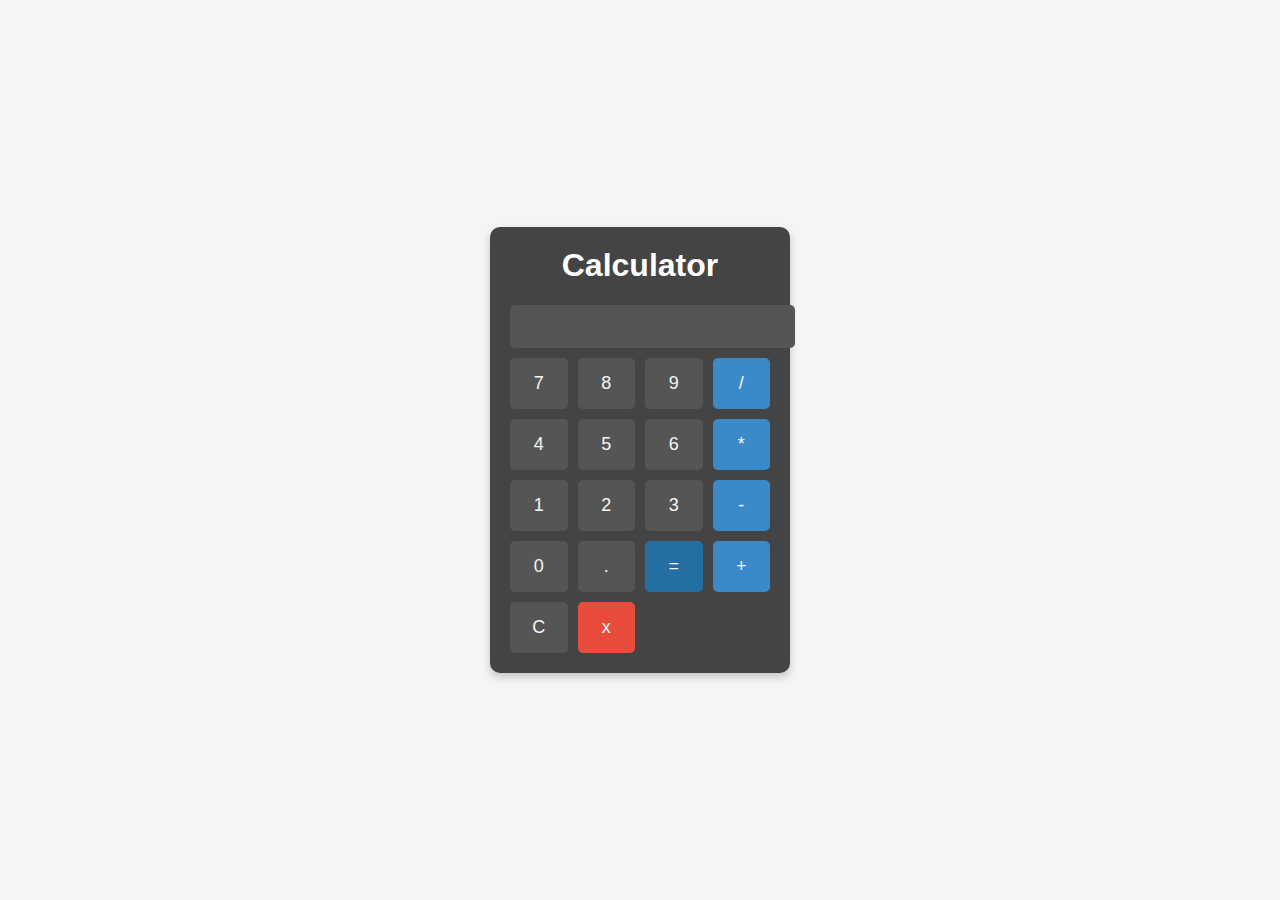
<file: Calculator/index.html>
<!DOCTYPE html>
<html lang="en">
<head>
    <meta charset="UTF-8">
    <meta name="viewport" content="width=device-width, initial-scale=1.0">
    <link rel="stylesheet" href="styles.css">
    <title>Mobile Calculator</title>
</head>
<body>
    <div class="calculator">
    
            <h1>Calculator</h1>
        <input type="text" id="result" readonly>
        <div class="buttons">
            <button>7</button>
            <button>8</button>
            <button>9</button>
            <button class="operator">/</button>
            <button>4</button>
            <button>5</button>
            <button>6</button>
            <button class="operator">*</button>
            <button>1</button>
            <button>2</button>
            <button>3</button>
            <button class="operator">-</button>
            <button>0</button>
            <button>.</button>
            <button class="equal">=</button>
            <button class="operator">+</button>
            <button class="clear">C</button>
            <button class="backspace">x</button>
        </div>
    </div>
    <script src="script.js"></script>
</body>
</html>
</file>
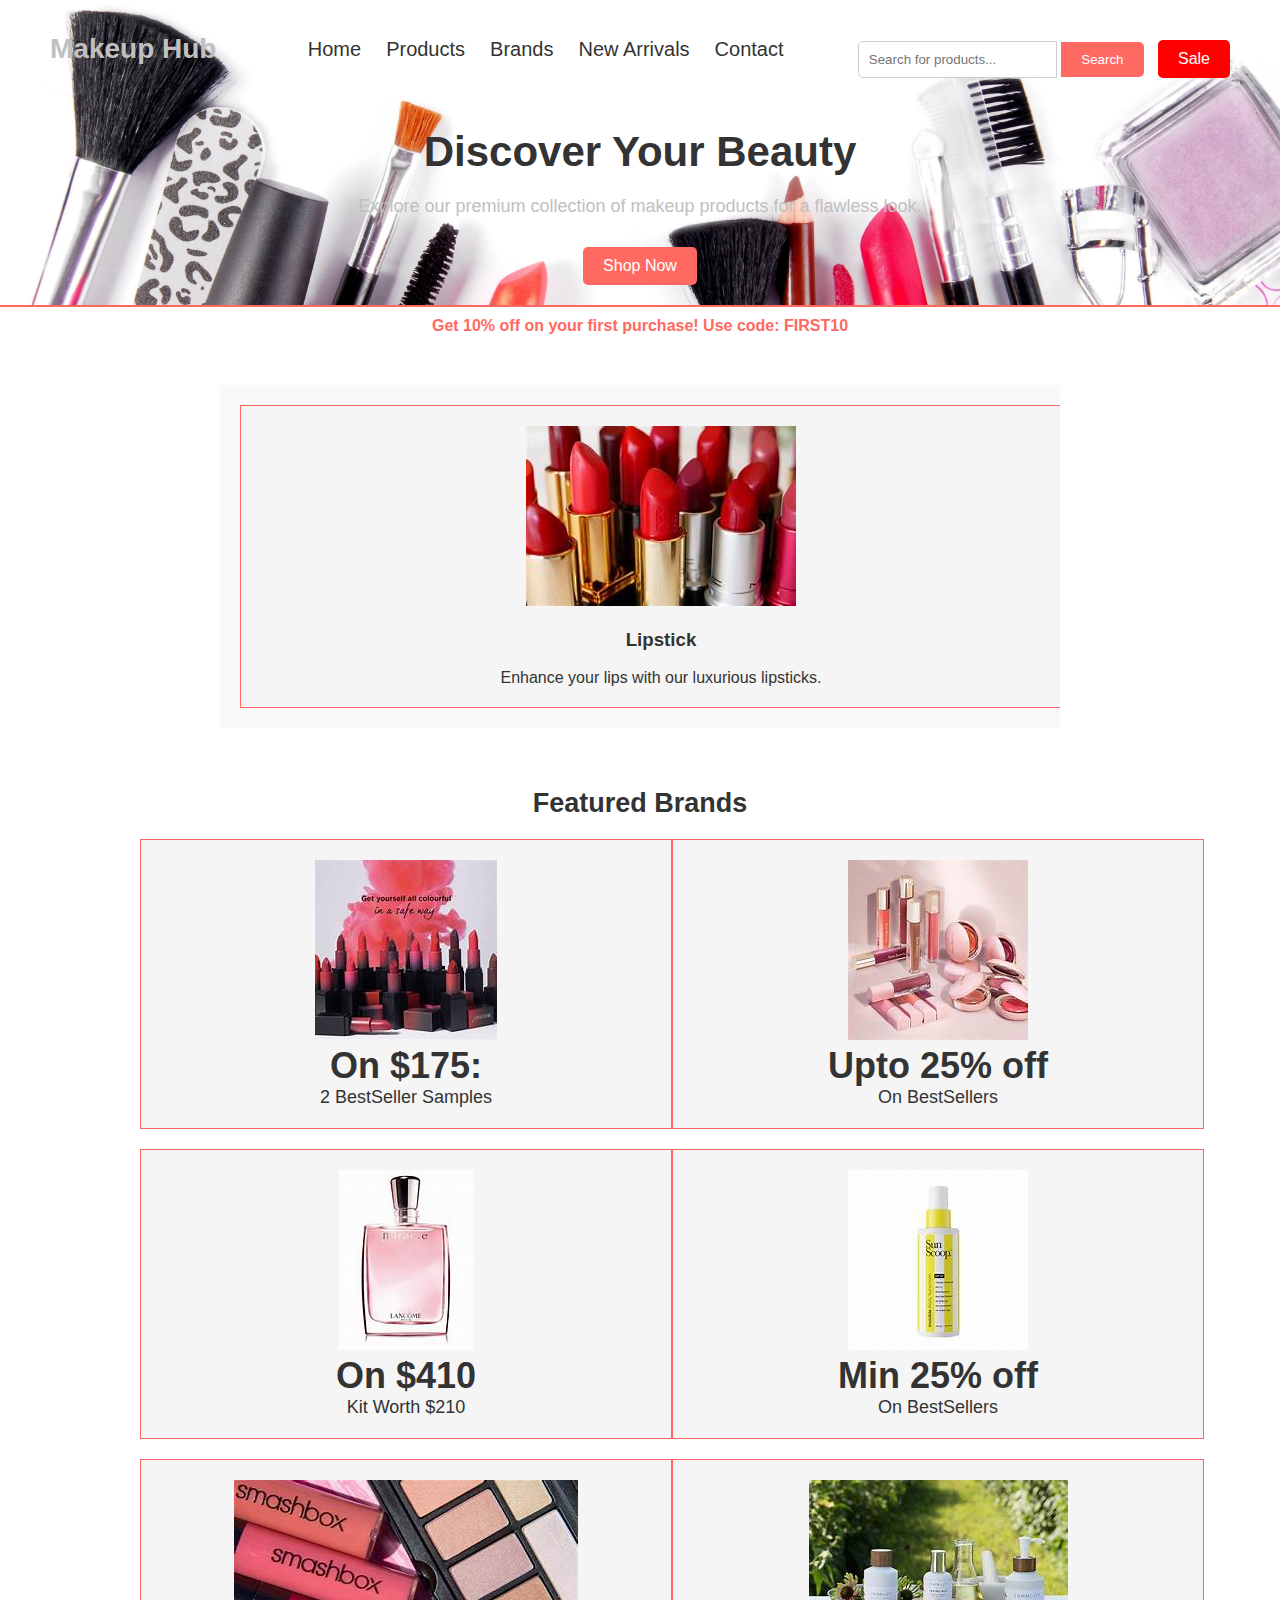
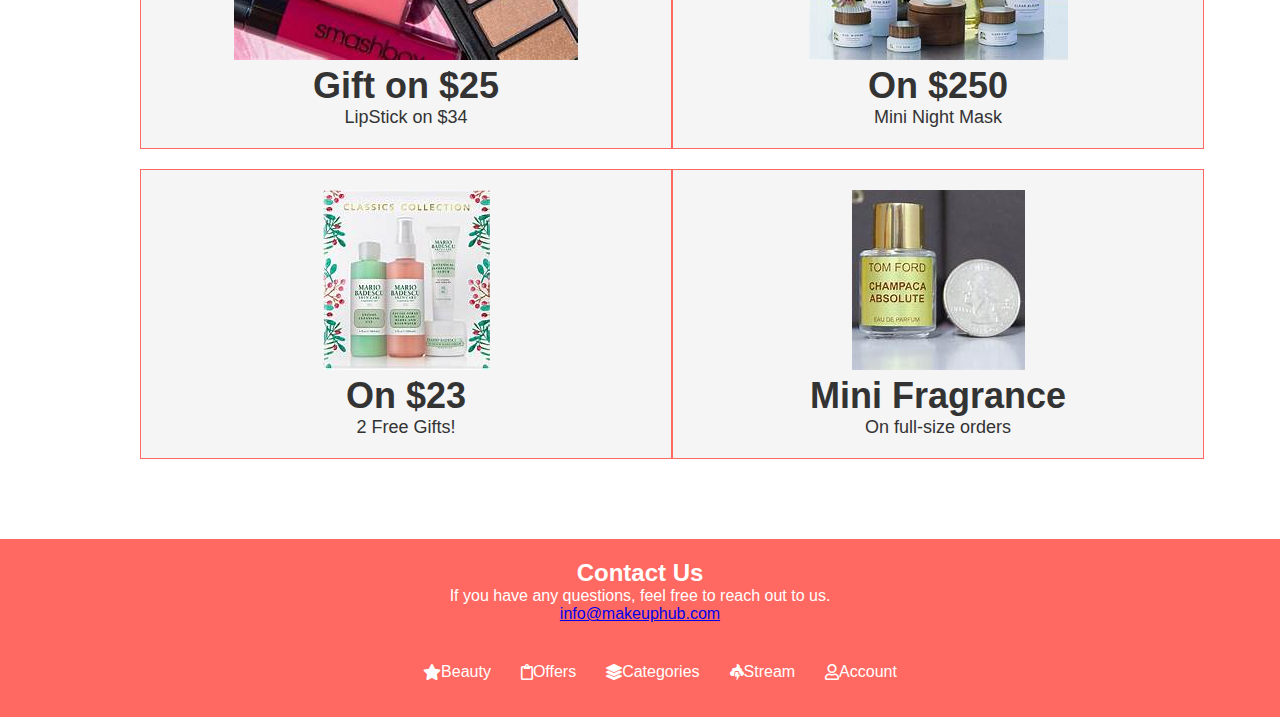
<file: Landing page/index.html>
<!DOCTYPE html>
<html lang="en">
<head>
    <meta charset="UTF-8">
    <meta name="viewport" content="width=device-width, initial-scale=1.0">
    <link rel="stylesheet" href="https://cdnjs.cloudflare.com/ajax/libs/font-awesome/5.15.3/css/all.min.css">

    <link rel="stylesheet" href="styles.css">

    <title>Welcome to Makeup Hub</title>
</head>
<body>
    <header>
        <nav>
            <div class="logo" src="https://tse1.mm.bing.net/th?id=OIP.RcnSy7eX44otm9dMfBlg2gHaFD&pid=Api&P=0&h=180">Makeup Hub</div>
            <ul class="nav-links">
                <li><a href="#">Home</a></li>
                <li><a href="#">Products</a></li>
                <li><a href="#">Brands</a></li>
                <li><a href="#">New Arrivals</a></li>
                <li><a href="#">Contact</a></li>
            </ul>

            <div class="search-sale">
                <input type="text" placeholder="Search for products...">
                <button class="btn">Search</button>
                <a href="#" class="btn sale-btn">Sale</a>
            </div>

        </nav>
        <div class="hero">
            <h1>Discover Your Beauty</h1>
            <p>Explore our premium collection of makeup products for a flawless look.</p>
            <a href="#" class="btn">Shop Now</a>
        </div>
        
        
    </header>
    <middle>
        <div class="offer">
            <p>Get 10% off on your first purchase! Use code: FIRST10</p>
        </div>
    </middle>
    <div class="slider-container">
        <div class="slider">
            <div class="slide">
                <img src="images/lipstick.jpeg" alt="Lipstick">
                <h3>Lipstick</h3>
                <p>Enhance your lips with our luxurious lipsticks.</p>
            </div>
            <div class="slide">
                <img src="images/foundation.jpeg" alt="Foundation">
                <h3>Foundation</h3>
                <p>Discover the perfect foundation for a flawless complexion.</p>
            </div>
            <div class="slide">
                <img src="images/eyelinear.jpeg" alt="Eye Linear">
                <h3>Eye Linear</h3>
                <p>Achieve stunning eye looks with our range of eyeliners.</p>
            </div>
            <div class="slide">
                <img src="images/kajal.jpeg" alt="Kajal">
                <h3>Kajal</h3>
                <p>Unleash the allure of your eyes with our rich and intense kajal collection.</p>
            </div>
            <div class="slide">
                <img src="images/primer.jpeg" alt="Primer">
                <h3>Primer</h3>
                <p>Create a flawless canvas for your makeup with our primers.</p>
            </div>
            <div class="slide">
                <img src="images/blush.jpeg" alt="Blush">
                <h3>Blush</h3>
                <p>Add a natural flush to your cheeks with our array of blush shades.</p>
            </div>
            <div class="slide">
                <img src="images/lip linear.jpeg" alt="Lip Linear">
                <h3>Lip Linear</h3>
                <p>Define and accentuate your lips with our lip liners.</p>
            </div>
            <div class="slide">
                <img src="images/mascara.jpeg" alt="Mascara">
                <h3>Mascara</h3>
                <p>Elevate your lashes with our collection of mascaras.</p>
            </div>
            <div class="slide">
                <img src="images/pencil.jpeg" alt="Eyebrow Pencil">
                <h3>Eyebrow Pencil</h3>
                <p>Frame your face with our eyebrow pencils, designed to shape and define your brows with precision.</p>
            </div>
            
        </div>
    </div>
    
    <script src="script.js"></script>

    <div class="featured-brands">
        <h2>Featured Brands</h2>
        <div class="brand-row">
            <div class="brand">
                <img src="images/swiss beauty.jpeg" alt="Brand 1">
                <h1>On $175:</h1>
                <p>2 BestSeller Samples</p>
            </div>
            <div class="brand">
                <img src="images/rare beauty.jpeg" alt="Brand 2">
                <h1>Upto 25% off</h1>
                <p>On BestSellers</p>
            </div>
        </div>
        <div class="brand-row">
            <div class="brand">
                <img src="images/lancome.jpeg" alt="Brand 1">
                <h1>On $410</h1>
                <p>Kit Worth $210</p>
            </div>
            <div class="brand">
                <img src="images/sunscoop.jpeg" alt="Brand 2">
                <h1>Min 25% off</h1>
                <p>On BestSellers</p>
            </div>
        </div>
        <div class="brand-row">
            <div class="brand">
                <img src="images/smashbox.jpeg" alt="Brand 1">
                <h1>Gift on $25</h1>
                <p>LipStick on $34</p>
            </div>
            <div class="brand">
                <img src="images/farmacy.jpeg" alt="Brand 2">
                <h1>On $250</h1>
                <p>Mini Night Mask</p>
            </div>
        </div>
        <div class="brand-row">
            <div class="brand">
                <img src="images/mario.jpeg" alt="Brand 1">
                <h1>On $23</h1>
                <p>2 Free Gifts!</p>
            </div>
            <div class="brand">
                <img src="images/tom ford.jpeg" alt="Brand 2">
                <h1>Mini Fragrance</h1>
                <p>On full-size orders</p>
            </div>
        </div>
        
    </div>
    

    <footer>
        <div class="contact">
            <h2>Contact Us</h2>
            <p>If you have any questions, feel free to reach out to us.</p>
            <a href="mailto:info@makeuphub.com">info@makeuphub.com</a>
        </div>
        <div class="footer-links">
            <ul>
                <li><a href="#"><i class="fas fa-star"></i> Beauty</a></li>
                <li><a href="#"><i class="far fa-clipboard"></i> Offers</a></li>
                <li><a href="#"><i class="fas fa-layer-group"></i> Categories</a></li>
                <li><a href="#"><i class="fas fa-poo-storm"></i> Stream</a></li>
                <li><a href="#"><i class="far fa-user"></i> Account</a></li>
            </ul>
            
        </div>
    </footer>
</body>
</html>
</file>
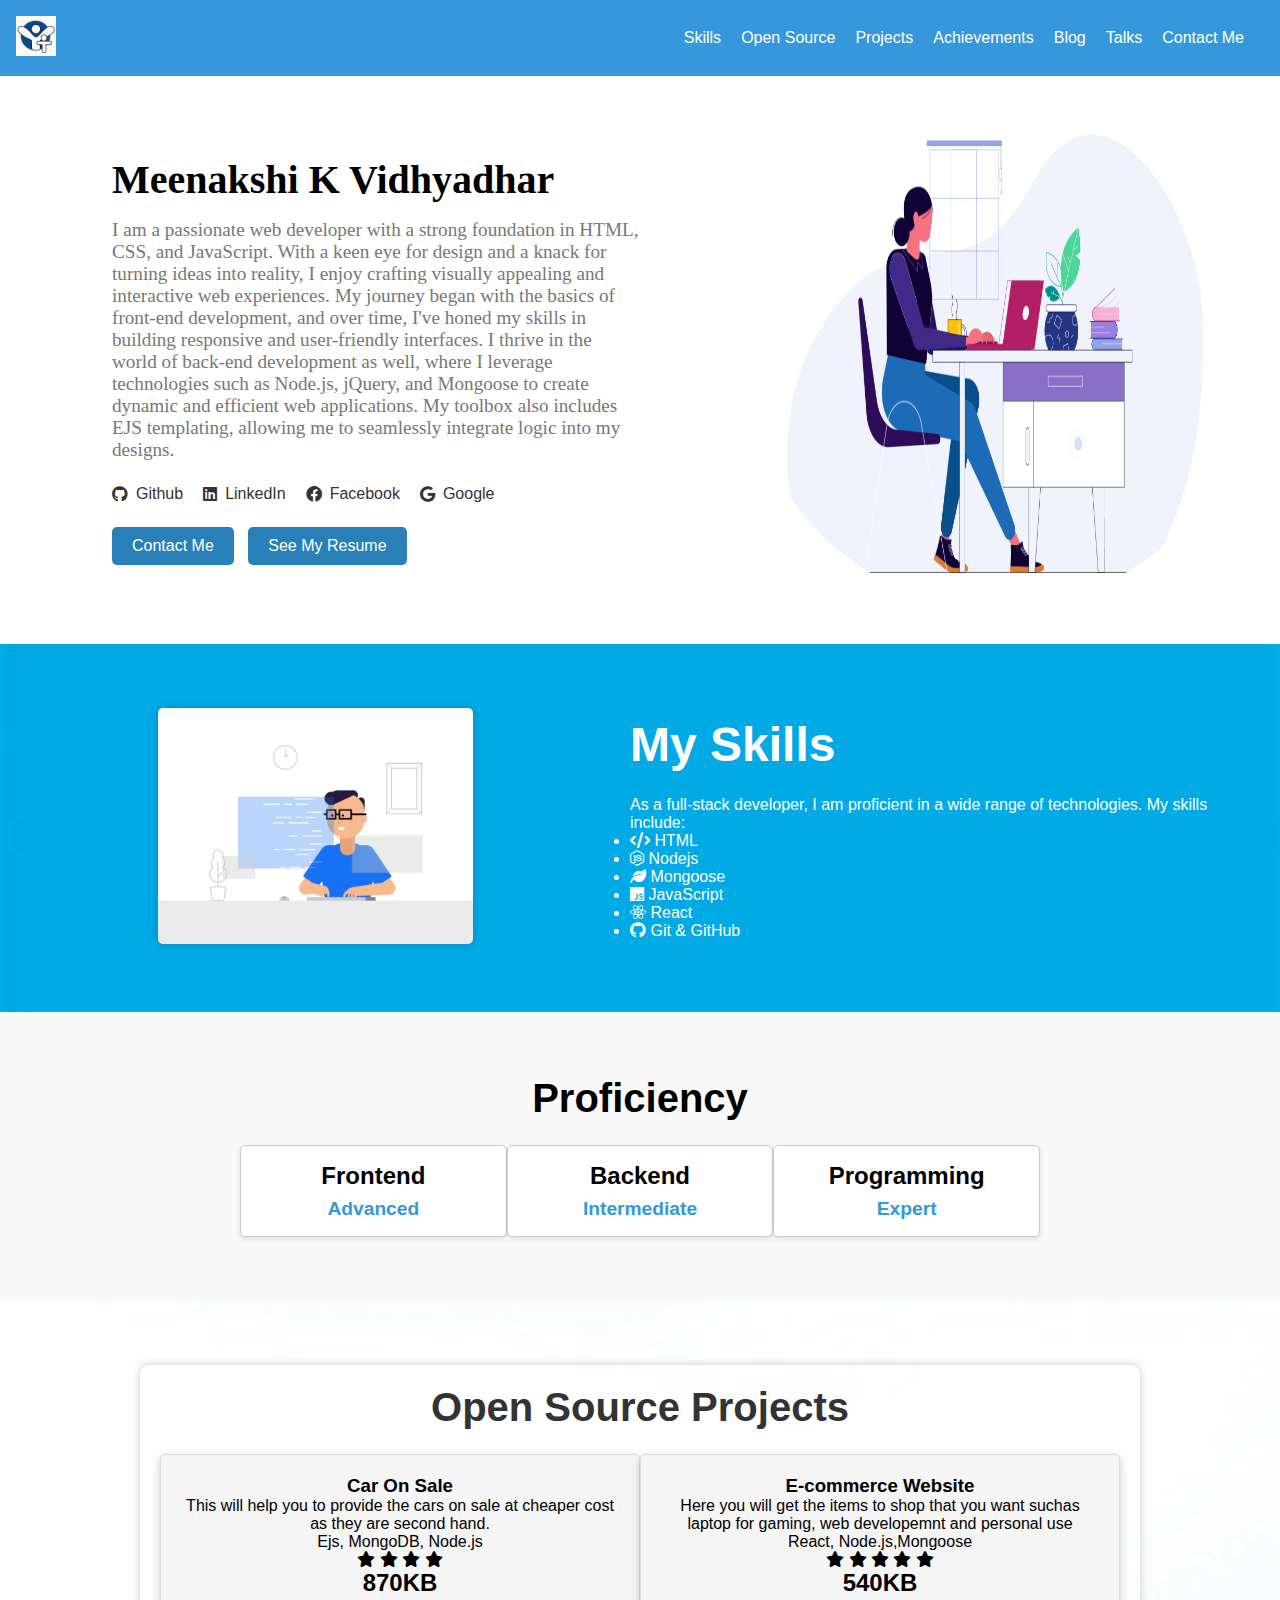
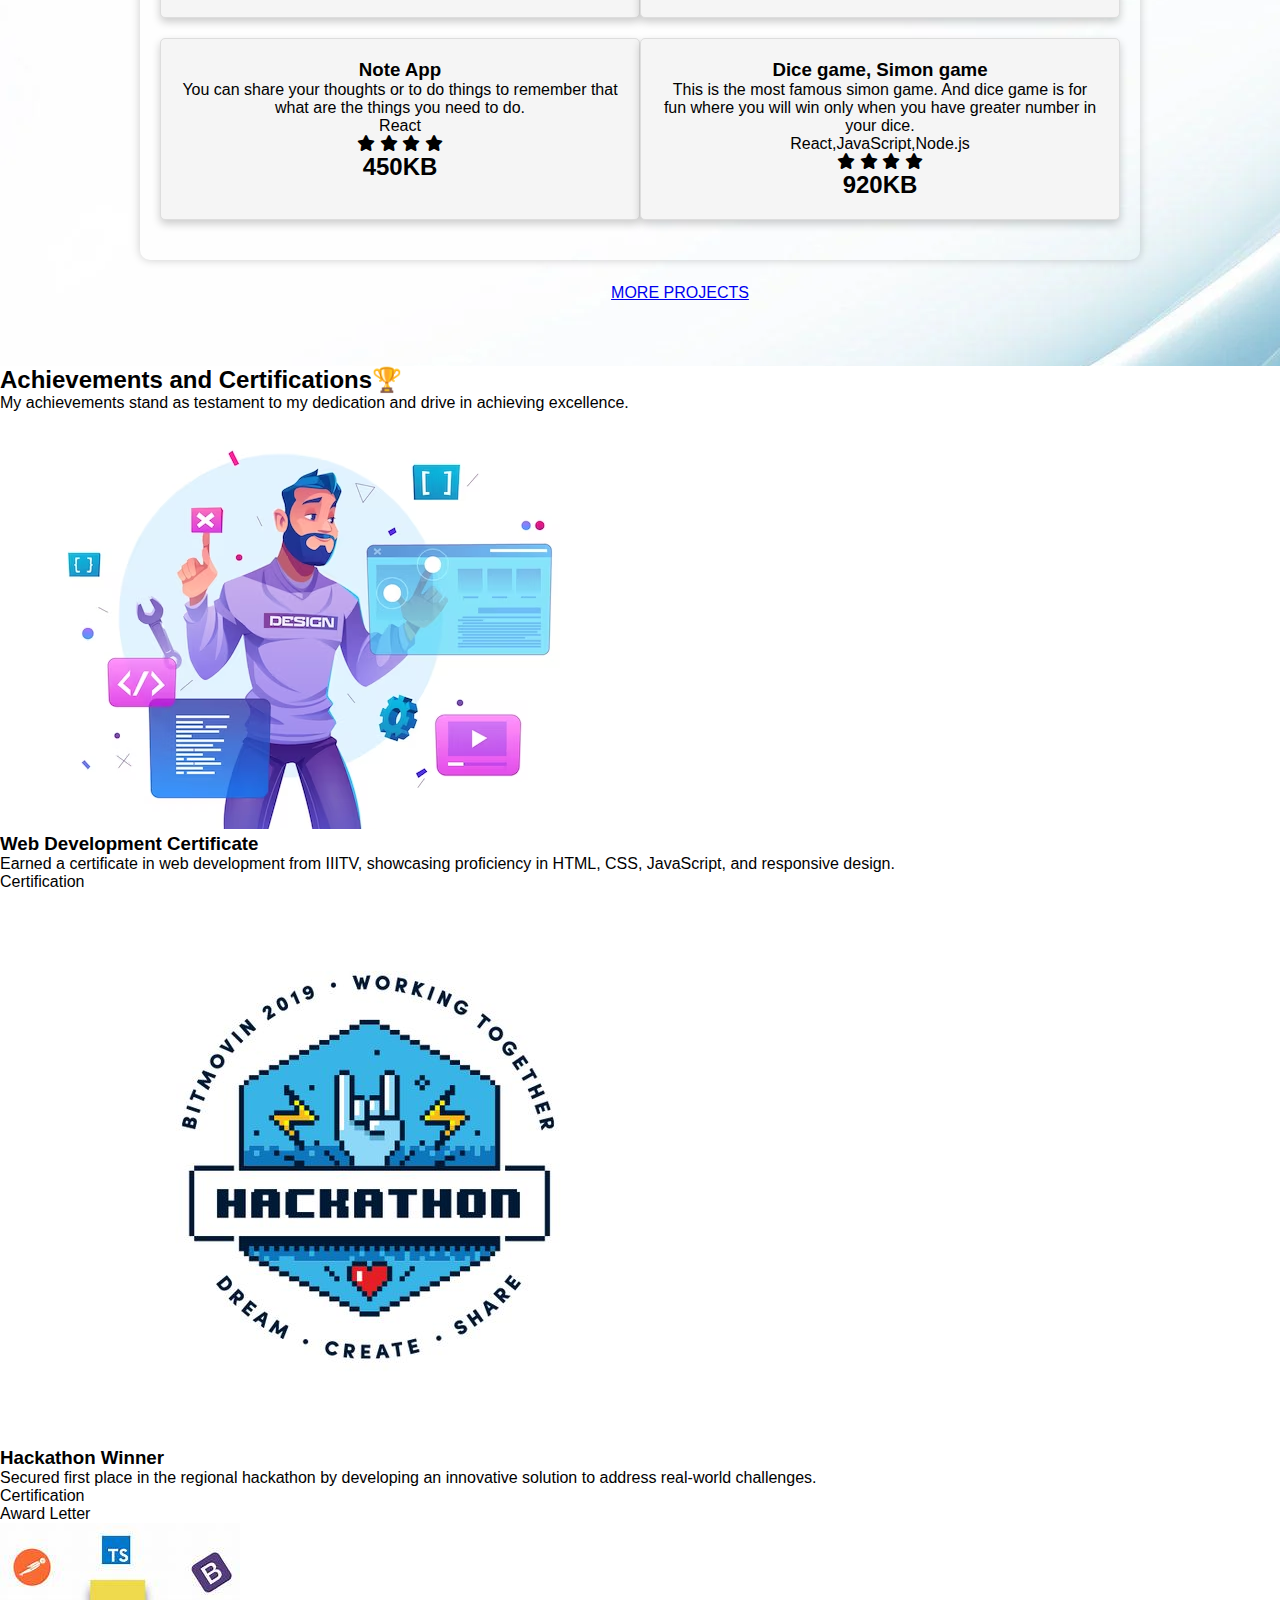
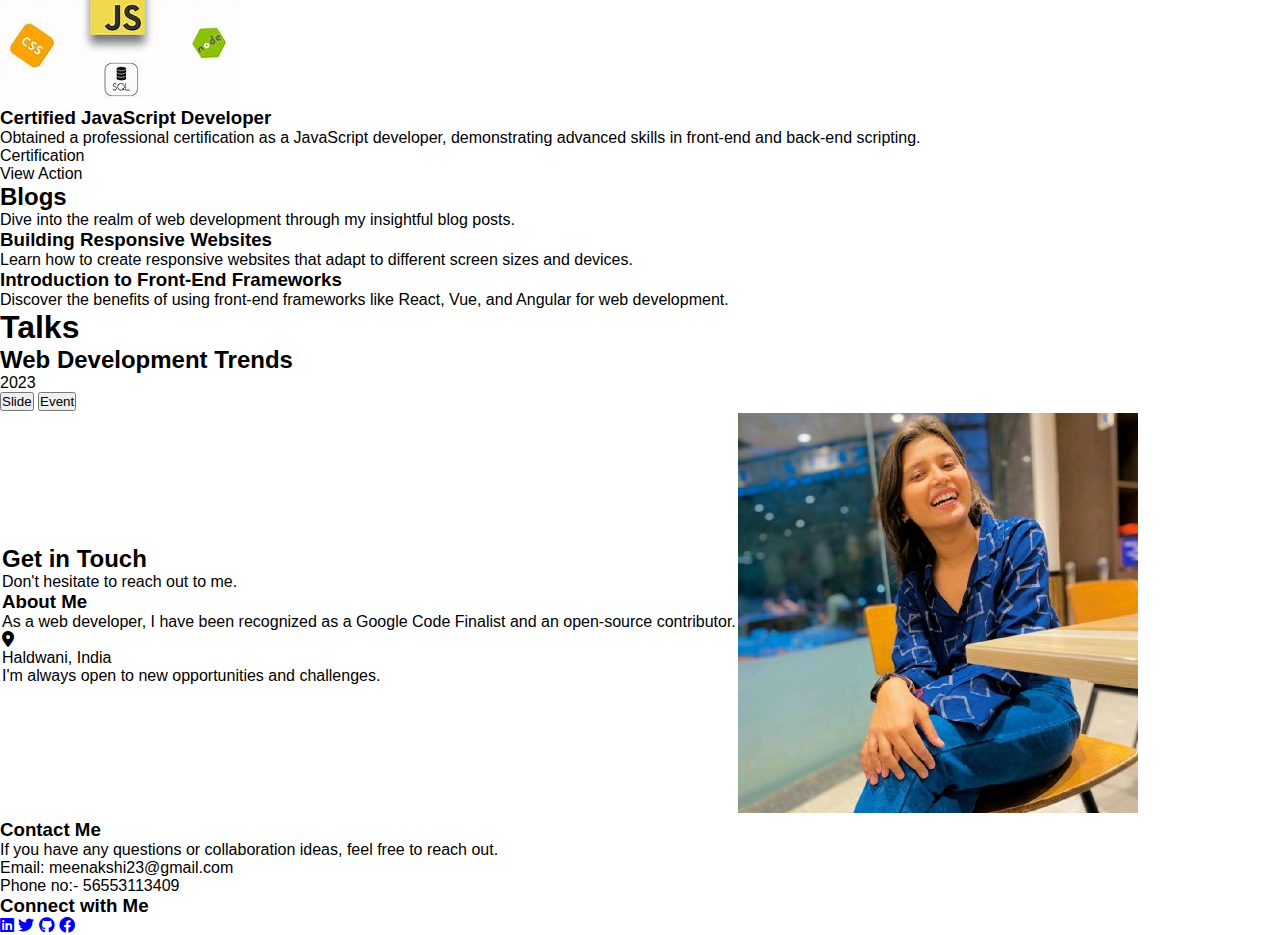
<file: portfolio/index.html>
<!DOCTYPE html>
<html lang="en">
<head>
  <meta charset="UTF-8">
  <meta name="viewport" content="width=device-width, initial-scale=1.0">
  <link rel="stylesheet" href="https://cdnjs.cloudflare.com/ajax/libs/font-awesome/6.0.0-beta3/css/all.min.css">

  <link rel="stylesheet" href="styles.css">
  <title>Meenakshi K Vidhyadhar</title>
</head>
<body>
  <header>
    <div class="logo">
      <img src="images/logo.jpg" alt="Logo" width="50" height="50">
    </div>
    <nav>
      <ul>
        <li><a href="#skills">Skills</a></li>
        <li><a href="#opensource">Open Source</a></li>
        <li><a href="#projects">Projects</a></li>
        <li><a href="#achievements">Achievements</a></li>
        <li><a href="#blog">Blog</a></li>
        <li><a href="#talks">Talks</a></li>
        <li><a href="#contact">Contact Me</a></li>
      </ul>
    </nav>
  </header>
  
  <section id="intro">
    <div class="intro-content">
      <h1>Meenakshi K Vidhyadhar</h1>
      <p>I am a passionate web developer with a strong foundation in HTML, CSS, and JavaScript. With a keen eye for design and a knack for turning ideas into reality, I enjoy crafting visually appealing and interactive web experiences. My journey began with the basics of front-end development, and over time, I've honed my skills in building responsive and user-friendly interfaces. I thrive in the world of back-end development as well, where I leverage technologies such as Node.js, jQuery, and Mongoose to create dynamic and efficient web applications. My toolbox also includes EJS templating, allowing me to seamlessly integrate logic into my designs. </p>
      <div class="social-icons">
        <a href="#"><i class="fa-brands fa-github"></i>Github</a>
        <a href="#"><i class="fa-brands fa-linkedin"></i>LinkedIn</a>
        <a href="#"><i class="fa-brands fa-facebook"></i>Facebook</a>
        <a href="#"><i class="fa-brands fa-google"></i>Google </a>
      </div>
      <div class="buttons">
        <a href="#contact" class="contact-button">Contact Me</a>
        <a href="#" class="resume-button">See My Resume</a>
      </div>
    </div>
    <div class="intro-image">
      <img src="images/image.jpg" alt="Profile Image" width="500" height="500">
    </div>
  </section>
  

  <section id="skills">
    <div class="image-section">
        <img src="images/working.gif" alt="Left Image" class="left-image">
      </div>
    <div class="skills-bg"></div> 
    <div class="skills-content">
      <h2 class="skills-heading">My Skills</h2>
      <p>As a full-stack developer, I am proficient in a wide range of technologies. My skills include:</p>
      <ul class="skills-list">
        <li><i class="fa-solid fa-code skill-icon"></i> HTML</li>
        <li><i class="fa-brands fa-node-js skill-icon"></i> Nodejs</li>
        <li><i class="fa-solid fa-leaf skill-icon"></i> Mongoose</li>
        <li><i class="fa-brands fa-js skill-icon"></i> JavaScript</li>
        <li><i class="fa-brands fa-react skill-icon"></i> React</li>
        <li><i class="fa-brands fa-github skill-icon"></i> Git & GitHub</li>
      </ul>
    </div>
    
  </section>






  <section id="proficiency">
    <div class="proficiency-content">
      <h2 class="proficiency-heading">Proficiency</h2>
      <div class="proficiency-categories">
        <div class="proficiency-category">
          <h3>Frontend</h3>
          <div class="proficiency-level">
            <div class="proficiency-scale">
              <div class="proficiency-fill fill-advanced"></div>
            </div>
            <span>Advanced</span>
          </div>
        </div>
        <div class="proficiency-category">
          <h3>Backend</h3>
          <div class="proficiency-level">
            <div class="proficiency-scale">
              <div class="proficiency-fill fill-intermediate"></div>
            </div>
            <span>Intermediate</span>
          </div>
        </div>
        <div class="proficiency-category">
          <h3>Programming</h3>
          <div class="proficiency-level">
            <div class="proficiency-scale">
              <div class="proficiency-fill fill-expert"></div>
            </div>
            <span>Expert</span>
          </div>
        </div>
      </div>
    </div>
  </section>
  
  

  <section id="opensource">
    <div class="opensource-content">
      <h2 class="opensource-heading">Open Source Projects</h2>
      <div class="project-row">
        <div class="project-block">
          <h3>Car On Sale </h3>
          <p>This will help you to provide the cars on sale at cheaper cost as they are second hand.</p>
          <p>Ejs, MongoDB, Node.js</p>
          <p><i class="fas fa-star fa-beat"></i>
            <i class="fas fa-star fa-beat"></i>
              <i class="fas fa-star fa-beat"></i>
              <i class="fas fa-star fa-beat"></i>
              <h2>870KB</h2>
            </p>
         
        </div>
        <div class="project-block">
          <h3>E-commerce Website</h3>
          <p>Here you will get the items to shop that you want suchas laptop for gaming, web developemnt and personal use</p>
          <p>React, Node.js,Mongoose</p>
          <p><i class="fas fa-star fa-beat"></i>
            <i class="fas fa-star fa-beat"></i>
              <i class="fas fa-star fa-beat"></i>
              <i class="fas fa-star fa-beat"></i>
              <i class="fas fa-star fa-beat"></i>
        <h2>540KB</h2>
            </p>
          
        </div>
      </div>
      <div class="project-row">
        <div class="project-block">
          <h3>Note App</h3>
          <p>You can share your thoughts or to do things to remember that what are the things you need to do.</p>
          <p>React</p>
          <p><i class="fas fa-star fa-beat"></i>
            <i class="fas fa-star fa-beat"></i>
              <i class="fas fa-star fa-beat"></i>
              <i class="fas fa-star fa-beat"></i>
              <h2>450KB</h2>
            </p>
        
        </div>
        <div class="project-block">
            <h3>Dice game, Simon game</h3>
            <p>This is the most famous simon game. And dice game is for fun where you will win only when you have greater number in your dice.</p>
            <p>React,JavaScript,Node.js</p>
            <p><i class="fas fa-star fa-beat"></i>
                <i class="fas fa-star fa-beat"></i>
                  <i class="fas fa-star fa-beat"></i>
                  <i class="fas fa-star fa-beat"></i>
                  <h2>920KB</h2>
                </p>
          
          </div>
        
      </div>
    </div>
    <div class="buttons">
        <a href="#" class="project">MORE PROJECTS</a>
       
      </div>
  </section>
  


  <section id="achievements">
    <div class="achievements-content">
      <h2 class="achievements-heading">Achievements and Certifications🏆</h2>
      <p>My achievements stand as testament to my dedication and drive in achieving excellence.</p>
      <div class="achievement-row">
        <div class="achievement-block">
          <img src="images/web.avif" alt="Achievement 1" class="achievement-image">
          <h3 class="achievement-title">Web Development Certificate</h3>
          <p class="achievement-description">Earned a certificate in web development from IIITV, showcasing proficiency in HTML, CSS, JavaScript, and responsive design.</p>
          <p class="po">Certification</p>
        </div>
        <div class="achievement-block">
          <img src="images/hackathon.jpg" alt="Achievement 2" class="achievement-image">
          <h3 class="achievement-title">Hackathon Winner</h3>
          <p class="achievement-description">Secured first place in the regional hackathon by developing an innovative solution to address real-world challenges.</p>
          <p class ="po">Certification</p>
          <p class ="pos">Award Letter</p>
          
        </div>
        <div class="achievement-block">
          <img src="images/javascript.jpeg" alt="Achievement 3" class="achievement-image">
          <h3 class="achievement-title">Certified JavaScript Developer</h3>
          <p class="achievement-description">Obtained a professional certification as a JavaScript developer, demonstrating advanced skills in front-end and back-end scripting.</p>
          <p class ="po">Certification</p>
          <p class ="pos">View Action</p>

        </div>
      </div>
    </div>
  </section>
  



  <section id="blogs">
    <div class="blogs-content">
      <h2 class="blogs-heading">Blogs</h2>
      <p>Dive into the realm of web development through my insightful blog posts.</p>
      <div class="blog-row">
        <div class="blog-block">
            <h3>Building Responsive Websites</h3>
            <p>Learn how to create responsive websites that adapt to different screen sizes and devices.</p>
         
        </div>
        <div class="blog-block">
            <h3>Introduction to Front-End Frameworks</h3>
            <p>Discover the benefits of using front-end frameworks like React, Vue, and Angular for web development.</p>
           </div>
      </div>
    </div>
    
  </section>
  


  
  <section id="talks">
  
    <div class="talks-content">
      <h1>Talks</h1>
      <div class="talk-table">
        <div class="talk-info">
          <h2 class="talk-title">Web Development Trends</h2>
          <p class="talk-year">2023</p>
          <div class="talk-buttons">
            <button class="talk-button">Slide</button>
            <button class="talk-button">Event</button>
          </div>
        </div>
      </div>
    </div>
  </section>
  
  

 <div id="contact">
  <table class="contact-table">
    <tr>
      <td class="content-column">
        <h2 class="contact-heading">Get in Touch</h2>
        <p class="contact-paragraph">Don't hesitate to reach out to me.</p>
        <div class="about-me">
          <h3>About Me</h3>
          <p>As a web developer, I have been recognized as a Google Code Finalist and an open-source contributor.</p>
          <div class="location">
            <i class="fas fa-map-marker-alt location-icon"></i>
            <p>Haldwani, India</p>
          </div>
          <p class="open-opportunities">I'm always open to new opportunities and challenges.</p>
         
        </div>
      </td>
      <td class="image-column">
        <img src="images/me.jpeg" alt="Profile Image" class="profile-image">
      </td>
    </tr>
  </table>
</div>

<footer class="portfolio-footer">
  <div class="footer-content">
    <div class="contact-info">
      <h3>Contact Me</h3>
      <p>If you have any questions or collaboration ideas, feel free to reach out.</p>
      <p>Email: meenakshi23@gmail.com</p>
      <p>Phone no:- 56553113409</p>
    </div>
    <div class="social-links">
      <h3>Connect with Me</h3>
      <a href="#"><i class="fab fa-linkedin"></i></a>
      <a href="#"><i class="fab fa-twitter"></i></a>
      <a href="#"><i class="fab fa-github"></i></a>
      <a href="#"><i class="fab fa-facebook"></i></a>
      
    </div>
  </div>
</footer>



</body>
</html>
</file>
<file: Calculator/styles.css>
/*css for the calculator */

body {
    font-family: Arial, sans-serif;
    margin: 0;
    display: flex;
    justify-content: center;
    align-items: center;
    height: 100vh;
    background-color: whitesmoke;
}

h1 {
    font-weight: bold;
    margin-top: 0;
    text-align: center;
    color:#fff;     
}

h1:hover {
    color: #236fa1;
}


.calculator {
    position: relative;
    background-color: #444;
    border-radius: 10px;
    box-shadow: 0 4px 8px rgba(0, 0, 0, 0.2);
    width: 80%;
    max-width: 300px;
    padding: 20px;
    box-sizing: border-box;
}

#result {
    background-color: #555;
    border: none;
    border-radius: 5px;
    padding: 10px;
    text-align: center;
    margin-bottom: 10px;
    font-size: 20px;
    color: #fff;
}

.buttons {
    display: grid;
    grid-template-columns: repeat(4, 1fr);
    gap: 10px;
}

button {
    background-color: #555;
    color: whitesmoke;
    border: none;
    border-radius: 5px;
    padding: 15px;
    font-size: 18px;
    cursor: pointer;
    transition: background-color 0.2s ease;
}

.operator {
    background-color: #3a89c9;
}

button:hover {
    background-color: #236fa1;
}

.equal {
    background-color: #236fa1;
}

button:hover {
    background-color: #3a89c9;
}

.backspace {
    background-color: #e74c3c; 
}

.backspace:hover {
    background-color: #d9534f;
}
</file>
<file: Landing page/styles.css>
body, h1, h2, p {
    margin: 0;
    padding: 0;
}


body {
    font-family: Arial, sans-serif;
    background-color: white;
    color: #333;
}

header {
    background-image: url('images/makeup.webp');
    background-size: cover;
    background-position: center;
    padding: 20px 0;
    text-align: center;
    color: #fff; 
}

nav {
    display: flex;
    justify-content: space-between;
    align-items: center;
    padding: 0 50px;
}

.logo {
    font-size: 28px;
    font-weight: bold;
    color:silver;
    margin-right: 2px;
}

.nav-links {
    list-style: none;
    display: flex;
}

.nav-links li {
    margin-right: 25px;
}

.nav-links a {
    font-size: 20px;
    font-weight: initial;
    text-decoration: none;
    color: #333;
    transition: color 0.3s;
}

.nav-links a:hover {
    color: #ff6961;
}

.hero {
    text-align: center;
    margin-top: 50px;
}

.hero h1 {
    font-size: 42px;
    margin-bottom: 20px;
    color: #333;
}

.hero p {
    font-size: 18px;
    margin-bottom: 30px;
    color: silver;
}

.btn {
    display: inline-block;
    padding: 10px 20px;
    background-color: #ff6961;
    color: #fff;
    text-decoration: none;
    border-radius: 5px;
    transition: background-color 0.3s;
    cursor: pointer;
}

.btn:hover {
    background-color: #ff4d4d;
}

.sale-btn {
    background-color: #ff0000;
    margin-left: 10px;
}

.search-sale {
    text-align: center;
    margin-top: 20px;
}

.search-sale input[type="text"] {
    padding: 10px;
    border: 1px solid #ccc;
    border-radius: 5px 0 0 5px;
}

.search-sale button {
    padding: 10px 20px;
    background-color: #ff6961;
    color: #fff;
    border: none;
    border-radius: 0 5px 5px 0;
    cursor: pointer;
}

.offer {
    text-align: center;
    background-color: #fff;
    padding: 10px 0;
    color: #ff6961;
    font-weight: bold;
    border-top: 2px solid #ff6961;
}




.slider-container {
    margin: 40px auto;
    max-width: 800px;
    overflow: hidden;
    background-color: #f9f9f9; 
    padding: 20px; 
}

.slider {
    display: flex;
    transition: transform 0.5s ease-in-out;
}

.slide {
    flex: 0 0 100%; 
    padding: 20px;
    text-align: center;
    border: 1px solid #ff6961;
    background-color: whitesmoke;
}

.slide img {
    max-width: 100%;
    height: auto;
}



.featured-brands {
    margin: 40px auto;
    max-width: 1000px;
    padding: 20px;
    font-size: large;
    font-weight: 150;
}

.featured-brands h2 {
    text-align: center;
    margin-bottom: 20px;
}

.brand-row {
    display: flex;
    justify-content: space-between;
    margin-bottom: 20px;
}

.brand {
    flex: 0 0 calc(50% - 10px);
    border: 1px solid #ff6961;
    padding: 20px;
    text-align: center;
    background-color: whitesmoke;
}

.brand img {
    max-width: 100%;
    height: auto;
}


footer {
    background-color:#ff6961;
    color: #fff;
    padding: 20px 0;
    text-align: center;
}

.contact {
    margin-bottom: 40px;
}

.footer-links ul {
    list-style: none;
    display: flex;
    justify-content: center;
}

.footer-links li {
    margin: 0 15px;
}

.footer-links a {
    color: #fff;
    text-decoration: none;
    display: flex;
    align-items: center;
}

.footer-links img {
    margin-right: 10px;
}
</file>
<file: portfolio/styles.css>
* {
    margin: 0;
    padding: 0;
    box-sizing: border-box;
  }
  
  body {
    font-family: Arial, sans-serif;
  }
  
  /* Header */
  header {
    display: flex;
    justify-content: space-between;
    align-items: center;
    background-color: #3498db; 
    color: #fff;
    padding: 1rem;
  }
  
  nav ul {
    list-style: none;
    display: flex;
  }
  
  nav ul li {
    margin-right: 20px;
  }
  
  nav ul li a {
    text-decoration: none;
    color: #fff;
  }
  
  /* Intro Section */
  #intro {
    display: flex;
    align-items: center;
    padding: 2rem;
    font-family: "Arial", sans-serif;
  }
  
  .intro-content {
    flex: 1;
  }
  
  .intro-content h1 {
    font-size: 2.5rem;
    margin-bottom: 1rem;
    margin-left: 5rem;
    font-family: "Times New Roman", serif;
  }
  
  .intro-content p {
    font-size: 1.2rem;
    color: #777;
    margin-bottom: 1.5rem;
    margin-left: 5rem;
    font-family: "Georgia", serif;
  }
  
  .social-icons {
    display: flex;
    align-items: center;
    margin-bottom: 10px;
    margin-left: 5rem;
  }
  
  .social-icons a {
    display: flex;
    align-items: center;
    margin-right: 20px;
    text-decoration: none;
    color: #333;
  }
  
  .social-icons a i {
    margin-right: 8px;
  }
  
  .buttons {
    margin-top: 1.5rem;
    margin-left: 5rem;
  }
  
  .contact-button,
  .resume-button {
    display: inline-block;
    padding: 10px 20px;
    margin-right: 10px;
    background-color: #2980b9; /* Different blue color for buttons */
    color: #fff;
    text-decoration: none;
    border: none;
    border-radius: 5px;
  }
  
  .contact-button:hover,
  .resume-button:hover {
    background-color: #1a5276; /* Darker shade for hover effect given */
  }
  
  .logo img {
    width: 40px;
    height: auto;
  }
  
  .intro-image {
    flex: 1;
    text-align: right;
  }
  
  .intro-image img {
    max-width: 100%;
    border-radius: 50%;
  }
  
  
  
  /* Here are some responsive Styles that i have used */
  @media screen and (max-width: 768px) {
    header {
      flex-direction: column;
      align-items: flex-start;
    }
    
    nav {
      margin-top: 10px;
    }
    
    .intro {
      flex-direction: column;
    }
    
    .intro-content,
    .intro-image {
      text-align: center;
    }
    
    .buttons {
      text-align: center;
      margin-top: 1rem;
    }
  }
 
  .skills-bg {
    position: absolute;
    top: 0;
    left: 0;
    width: 100%;
    height: 100%;
    background-image: url('images/back.jpeg');
    background-size: cover;
    background-position: center;
    opacity: 0.6;
    z-index: -1;
  }
  #skills {
    position: relative;
    padding: 4rem 0;
    display: flex; 
    align-items: center;
    color: white;
    background-image: url('images/back.jpeg');
    background-size: cover;
    background-position: center;
  }
  
  .skills-content {
    flex: 1; 
    max-width: 800px;
    margin-right: 20px;
    background-color:black
    padding 20px;
  }
  
  .skills-heading {
    font-size: 3rem;
    margin-bottom: 1.5rem;
    font-family: "Arial", sans-serif;
  }
  
 
  .image-section {
    flex: 1;
    text-align: center;
    position: relative;
  }
  
  .left-image {
    max-width: 50%; 
    border-radius: 5px;
    box-shadow: 0 0 10px rgba(0, 0, 0, 0.2);
  }
  


  #proficiency {
    padding: 4rem 0;
    background-color: #f9f9f9;
    color: black;
  }
  
  .proficiency-content {
    max-width: 800px;
    margin: 0 auto;
  }
  
  .proficiency-heading {
    font-size: 2.5rem;
    margin-bottom: 1.5rem;
    font-family: "Arial", sans-serif;
    text-align: center;
  }
  
  .proficiency-categories {
    display: flex;
    justify-content: space-between;
  }
  
  .proficiency-category {
    flex: 1;
    text-align: center;
    padding: 1rem;
    border: 1px solid #ccc;
    border-radius: 5px;
    background-color: white;
    box-shadow: 0 2px 5px rgba(0, 0, 0, 0.1);
  }
  
  .proficiency-category h3 {
    font-size: 1.5rem;
    margin-bottom: 0.5rem;
  }
  
  .proficiency-level {
    font-size: 1.2rem;
    font-weight: bold;
    color: #3498db;
  }
  
  #opensource {
    text-align: center;
    padding: 4rem 0;
    background-image: url('images/bg.webp'); 
  }
  
  .opensource-content {
    max-width: 1000px;
    margin: 0 auto;
    box-shadow: 0 0 10px rgba(0, 0, 0, 0.2);
    padding: 20px;
    border-radius: 10px;
  }
  
  .opensource-heading {
    font-size: 2.5rem;
    margin-bottom: 1.5rem;
    font-family: "Arial", sans-serif;
    color: #333; 
    transition: color 0.3s; 
  }
  
  .opensource-heading:hover {
    color: #3498db; 
  }
  
  .project-row {
    display: flex;
    justify-content: space-between;
    margin-bottom: 20px;
  }
  
  .project-block {
    flex: 1;
    padding: 20px;
    background-color: whitesmoke;
    border: 1px solid #ddd;
    border-radius: 5px;
    box-shadow: 0 4px 8px rgba(0, 0, 0, 0.2);
    transition: transform 0.2s, box-shadow 0.2s, background-color 0.2s;
  }
  
  .project-block.active {
    background-color: #2980b9;
    color: white;
    box-shadow:  6px 24px rgba(0, 0, 0, 0.3); 
  
  .project-block:hover {
    transform: translateY(-5px);
    box-shadow: 0 5px 15px rgba(0, 0, 0, 0.2);
    cursor: pointer; 
  }
  
  
  .project-block h3 {
    margin-bottom: 10px;
  }
  
  
  .project-block p {
    margin-bottom: 10px;
    text-align: left; 
    font-family:'Segoe UI', Tahoma, Geneva, Verdana, sans-serif;
    
    
  }
  
  
  .project-block p:last-child {
    margin-bottom: 20px;
  }
  
  .project-block p,
  .project-block h3 {
    color: #333; 
  }
  
  .project-block h2 {
    color: #333; 
    font-size: small;
    text-align: right;
  }
  
  .stars {
    color: #f39c12;
    font-size: 1.2rem;
    margin-bottom: 10px;
  }
  
  .project {
    display: inline-block;
    padding: 10px 20px;
    background-color: #3498db; 
    color: white; 
    text-decoration: none;
    border: none;
    border-radius: 5px;
    transition: background-color 0.3s; 
  }
  
  .project:hover {
    background-color: #2980b9; /* Here background color changed by hover*/
  }


  #achievements {
    text-align: center;
    padding: 4rem 0;
    background-color: #f9f9f9; 
  }
  
  .achievements-content {
    max-width: 1000px;
    margin: 0 auto;
    box-shadow: 0 0 10px rgba(0, 0, 0, 0.2);
    padding: 20px;
    border-radius: 10px;
  }
  
  .achievements-heading {
    font-size: 2.5rem;
    margin-bottom: 1.5rem;
    font-family: "Arial", sans-serif;
    color: #333; 
  }
  
  .achievement-row {
    display: flex;
    justify-content: space-between;
    flex-wrap: wrap;
    margin-top: 20px;
  }
  
  .achievement-block {
    flex: 1;
    padding: 20px;
    background-color: white;
    border: 1px solid #ddd;
    border-radius: 5px;
    box-shadow: 0 0 5px rgba(0, 0, 0, 0.1);
    margin-bottom: 20px;
  }
  
  .achievement-image {
    max-width: 100%;
    border-radius: 5px;
    margin-bottom: 10px;
  }
  
  .achievement-title {
    font-size: 1.5rem;
    margin-bottom: 10px;
  }
  
  .achievement-description {
    color: #777;
  }
  

  .po{
    margin-top: 20px;
    text-align: center;

  }


  #blogs {
    text-align: center;
    padding: 50px;
    background-image: url('images/bruh.jpg.crdownload'); 
    background-size: cover;
  }
  
  .blogs-content {
    max-width: 800px;
    margin: 0 auto;
  }
  
  .blogs-heading {
    color: #fff; 
  }
  
  .blog-row {
    display: flex;
    justify-content: space-between;
    margin-top: 30px;
  }
  
  .blog-block {
    margin-top: 30px;
    flex: 1;
    padding: 20px;
    background-color: #fff;
    box-shadow: 0 4px 10px rgba(0, 0, 0, 0.2); 
    transition: transform 0.3s, box-shadow 0.3s;
  }
  
  .blog-block:hover {
    transform: scale(1.05); 
    box-shadow: 0 6px 12px rgba(0, 0, 0, 0.3); 
  }
  
  .blog-block h3 {
    color: #444;
  }
  
  .blog-block p {
    margin-top: 20px;
    color: #666;
  }
  

  #talks {
    text-align: left;
    padding: 50px;
    background-size: cover;
    color: whitesmoke;
  }

  .talks-content {
    margin-top: 20px;
    max-width: 800px;
    margin: 0 auto;
    color: black;
    font-family: 'Times New Roman', Times, serif;
    font-size: x-large;
  }

  .talk-table {
    margin-top: 50px;
    display: flex;
    justify-content: center;
    align-items: center;
    height: 300px;
    background: linear-gradient(185deg, #2980b9 50%, #fff 50%);
    box-shadow: 0 4px 8px rgba(0, 0, 0, 0.2);
    transform: skew(-20deg);
  }

  .talk-info {
    text-align: center;
    padding: 20px;
    transform: skew(20deg);
  }

  .talk-title {
    color: black;
    margin: 0;
  }

  .talk-year {
    color: black;
    font-family: 'Courier New', Courier, monospace;
    font-style:unset;
    margin-top: 10px;
  }

  .talk-buttons {
    display: flex;
    justify-content: space-between;
    margin-top: 20px;
    margin-bottom: 2px;
  }

  .talk-button {
    
    background-color: #3498db;;
    color: #fff;
    padding: 10px 20px;
    border: none;
    border-radius: 5px;
    cursor: pointer;
    transition: background-color 0.3s;
  }

  .talk-button:hover {
    background-color: #0056b3;
  }

  #contact {
    text-align: left;
    padding: 50px;
    background-image: url('images/bg.webp');
    color: #333;
    font-family: sans-serif;
  }
  
  .contact-table {
    width: 100%;
    border-collapse: collapse;
  }
  
  .content-column {
    padding: 20px;
    background-color: whitesmoke;
    box-shadow: 0 2px 4px rgba(0, 0, 0, 0.1);
    vertical-align: top;
  }
  
  .image-column {
    text-align: right;
    padding: 20px;
    background-color: whitesmoke;
    box-shadow: 2px 2px 4px rgba(0, 0, 0, 0.3);
    vertical-align: top;
  }
  
  .contact-heading {
    color: #333;
  }
  
  .contact-paragraph {
    margin-top: 20px;
    color: #666;
  }
  
  .about-me h3 {
    color: #333;
  }
  
  .location {
    display: flex;
    align-items: center;
    margin-top: 20px;
  }
  
  .location-icon {
    margin-right: 10px;
    color: #007bff;
  }
  
  .open-opportunities {
    margin-top: 20px;
    color: #333;
  }
  
  .social-icons {
    display: flex;
    flex-direction: column;
    align-items: flex-start;
    margin-top: 20px;
  }
  
  .social-icon {
    display: flex;
    font-size: 24px;
    color: #007bff;;
    margin-bottom: 10px;
    transition: color 0.3s;
  }
  
  .social-icon:hover {
    color: #0056b3;
  }
  
  .profile-image {
    width: 250px;
    height: 250px; 
    border-radius: 50%;
    margin-top: 30px;
  }

  .portfolio-footer {
    background-color: #222;
    color: #fff;
    padding: 40px 0;
  }
  
  .footer-content {
    max-width: 1200px;
    margin: 0 auto;
    display: flex;
    justify-content: space-between;
    align-items: flex-start;
    flex-wrap: wrap;
  }
  
  .contact-info {
    flex: 1;
    max-width: 400px;
    margin-right: 40px;
  }
  
  .contact-info h3 {
    font-size: 24px;
    margin-bottom: 15px;
  }
  
  .social-links {
    flex: 1;
  }
  
  .social-links h3 {
    font-size: 24px;
    margin-bottom: 15px;
  }
  
  .social-links a {
    display: inline-block;
    font-size: 28px;
    margin-right: 20px;
    color: #fff;
    transition: color 0.3s;
  }
  
  .social-links a:hover {
    color: #007bff;
  }
  
}
</file>
